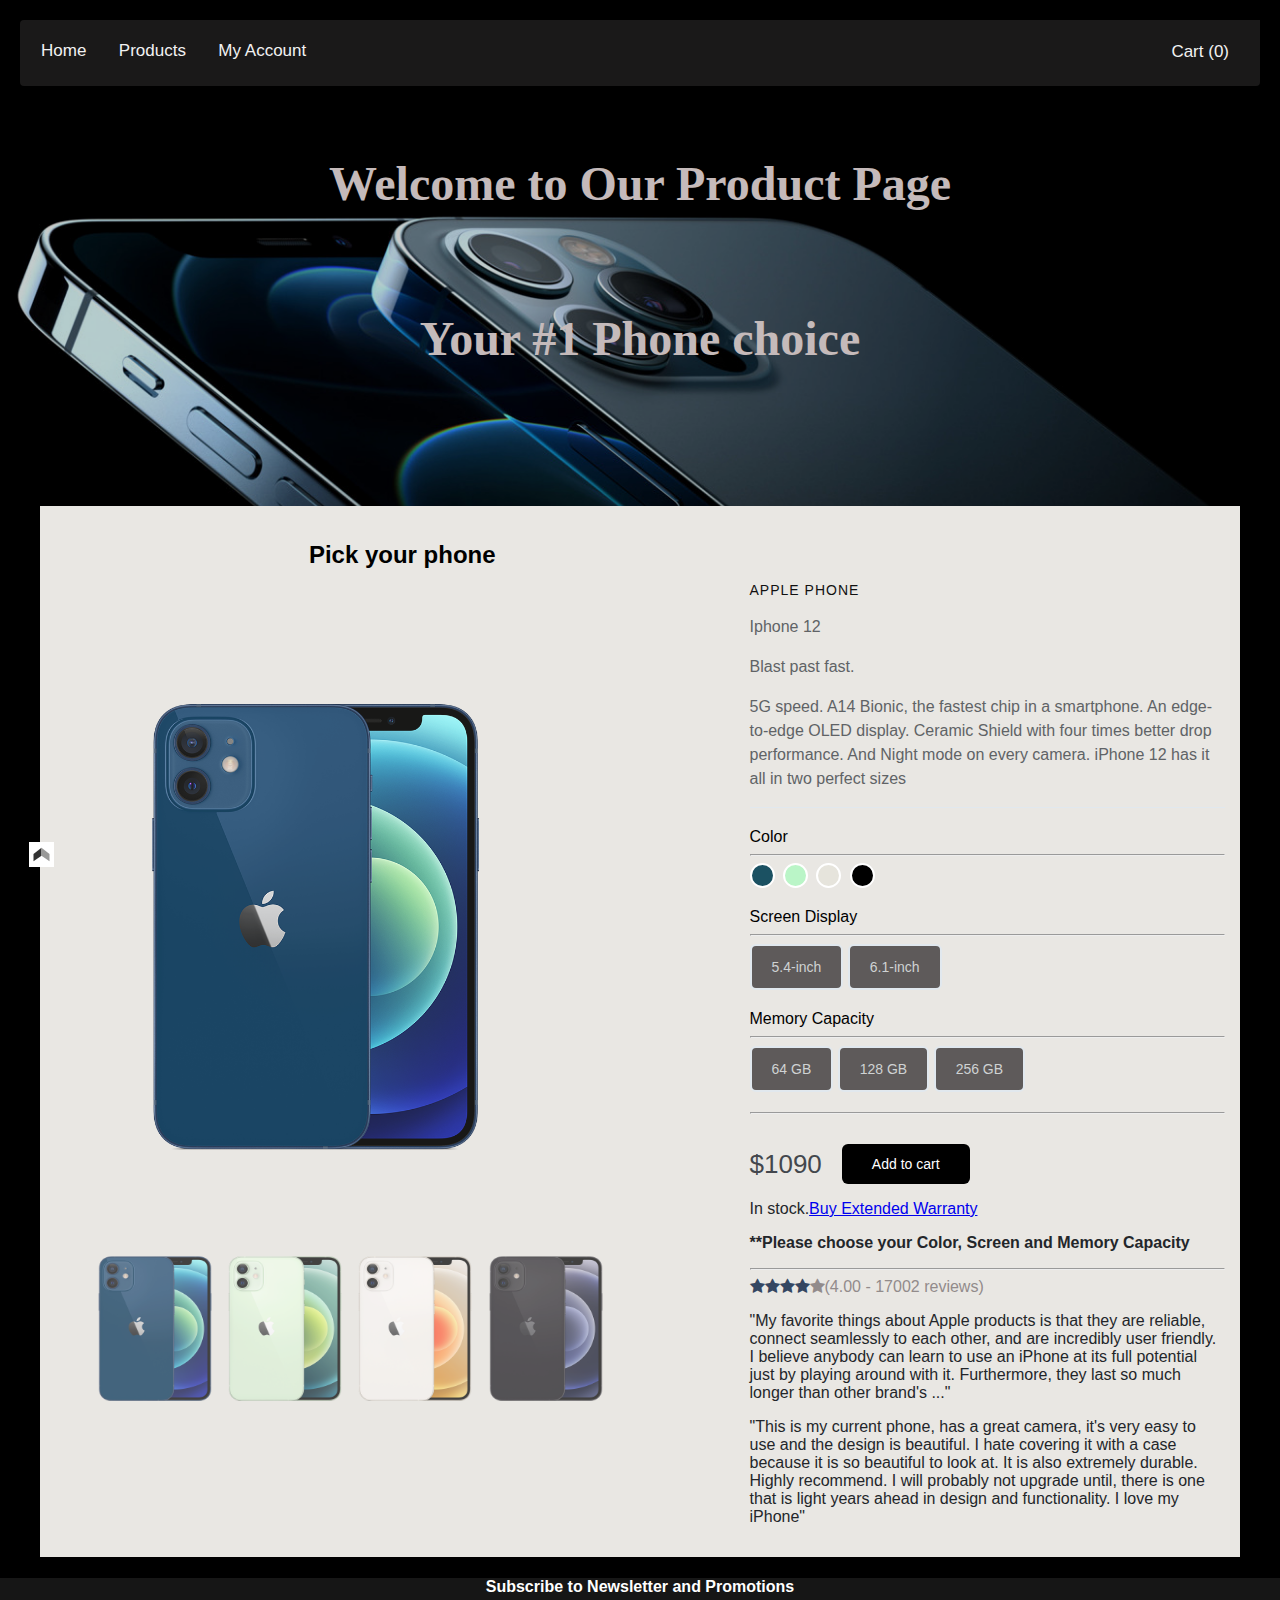
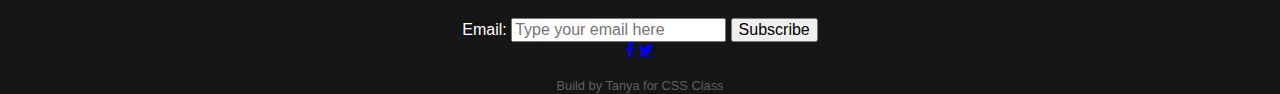
<file: index.html>
<!DOCTYPE html>
<html lang="en">
<head>
	<!-- Title -->
	<title>Project 2 - COMP1054 - Web Design</title>
	<link rel="stylesheet" href="https://cdnjs.cloudflare.com/ajax/libs/font-awesome/4.7.0/css/font-awesome.min.css"><!-- Social Media link -->
	<meta name="viewport" content="width=device-width, initial-scale=1.0" />	<!-- meta mobile -->
	<link rel="stylesheet" href="css/stylesheet.css"/>	<!-- stylesheet css -->
</head>
<body>
	<nav class="topnav" >
		<a href="#" id="menu-icon">	
	 		<i class="fa fa-bars" aria-hidden="true"></i><!--Navigation-->
		</a>
		<ul>
			<li><a href="index.html">Home</a></li>
			<li><a href="#">Products</a></li>
			<li><a href="#">My Account</a></li>
			<li class="nav-cart"><a href="cart.html">Cart (0)</a></li>
		</ul>
	</nav>
	<header><!-- header -->
		<h1>Welcome to Our Product Page</h1>	
		<h1>Your #1 Phone choice</h1>
	</header>

	<main class="container">	<!--main container -->
			<section>	<!-- section -->
				<h2>Pick your phone</h2>
				<div class="left-column">   <!--left side -->
					<div class="images"> <!--Images -->
						<img src="images/blue.jpg" alt="blue" id="expandedImg" style="width:100%">
					</div>
					<div class="row">
					<div class="column">
					<img  src="images/blue.jpg"  alt="blue"  width="180" height="200" onclick="myFunction(this);">
					</div>
					<div class="column">
					<img  src="images/green.jpg" alt="green" width="180" height="200" onclick="myFunction(this);">
					</div>
					<div class="column">
					<img  src="images/white.png" alt="white" width="180" height="200" onclick="myFunction(this);">
					</div>
					<div class="column">
					<img  src="images/black.png" alt="black" width="180" height="200" onclick="myFunction(this);">
					</div>
					</div>
				</div>
			</section>
			<!--right side -->
			<div class="right-column">
				<div class="product-description">
					<span>Apple phone</span>
					<p>Iphone 12</p>
					<p>Blast past fast.</p>
					<p>5G speed. A14 Bionic, the fastest chip in a smartphone.
					An edge-to-edge OLED display. Ceramic Shield with four times better drop performance. And Night mode on every camera. 
					iPhone 12 has it all in two perfect sizes</p>
				  </div>
				  <div class="product-configuration">
					<div class="product-color"><!--color picker-->
						<span>Color</span>
						<hr>
						<div class="color-choose">
						  <div>
							<input data-image="darkblue" type="radio" id="darkblue" name="color" value="darkblue" >
							<label for="darkblue"><span></span></label><!--color DARKBLUE-->
						  </div>
						  <div>
							<input data-image="green" type="radio" id="green" name="color" value="green" >
							<label for="green"><span></span></label><!--color GREEN-->
						  </div>
						  <div>
							<input data-image="white" type="radio" id="white" name="color" value="white">
							<label for="white"><span></span></label><!--color WHITE-->
						  </div>
						  <div>
							<input data-image="black" type="radio" id="black" name="color" value="black">
							<label for="black"><span></span></label><!--color BLACK-->
						  </div>
						</div>
					<div class="screen">
						<span>Screen Display</span>			<!--screen display configiration choices -->	 
						<hr>
						<div class="screen-choose">
							<button>5.4-inch</button>
							<button>6.1-inch</button>
						</div>
					  </div>
					  <div class="memory">
						<span>Memory Capacity </span><!--memory capacity configiration choices -->
						<hr>
						<div class="memory-choose"> 
						  <button>64 GB</button>
						  <button>128 GB</button>
						  <button>256 GB</button>
						</div>
						<hr>
					  </div>
					</div>
					<!-- Product Pricing -->
					<div class="product-price">
					  <span>$1090</span>
					  <a href="cart.html" class="cart-btn">Add to cart</a>  
					</div>
					<p>In stock.<a href="#">Buy Extended Warranty</a></p>	
					<p><b>**Please choose your Color, Screen and Memory Capacity</b></p>
					<hr>
				  <!--Reviews-->
				  <div class="review">
					<span class="fa fa-star yellow"></span>
					<span class="fa fa-star yellow"></span>
					<span class="fa fa-star yellow"></span>
					<span class="fa fa-star yellow"></span>
					<span class="fa fa-star"></span>
					<span>(4.00 - 17002 reviews)</span></div>
				  <P>"My favorite things about Apple products is that they are reliable, connect seamlessly to each other, and are incredibly user friendly. I believe anybody can learn to use an iPhone at its full potential just by playing around with it. Furthermore, they last so much longer than other brand's ..."</P>
				  <p>"This is my current phone, has a great camera, it's very easy to use and the design is beautiful.
					I hate covering it with a case because it is so beautiful to look at. It is also extremely durable. Highly recommend.
				    I will probably not upgrade until, there is one that is light years ahead in design and functionality. I love my iPhone"</p>
				
				</div></div>
				</main>
		<!-- end #container -->	
			<footer> <!--footer and subscribe form-->
			<!--subscribe form-->
			<h4>Subscribe to Newsletter and Promotions</h4> 
			<form action="#" method="get">
			  <label for="emailAddress" >Email:</label>
			  <input type="email" name="email" id="email" placeholder="Type your email here" required >
			  <button type="submit">Subscribe</button>
		  </form>
		  <!--end of the form-->
			<a href="#" class="fa fa-facebook"></a><!-- facebook social media icon -->
			<a href="#" class="fa fa-twitter"></a><!-- twitter social media icon -->
			<p><a href="#" title="go to top button" class="top"><img src="images/arrow.svg" alt="top" width="25" height="25" /></a></p><!--credit to https://loading.io/icon/fd3daj-->
			<p><small>Build by Tanya for CSS Class</small></p>
		</footer>
<script src="js.js"></script>
</body>
</html>
</file>
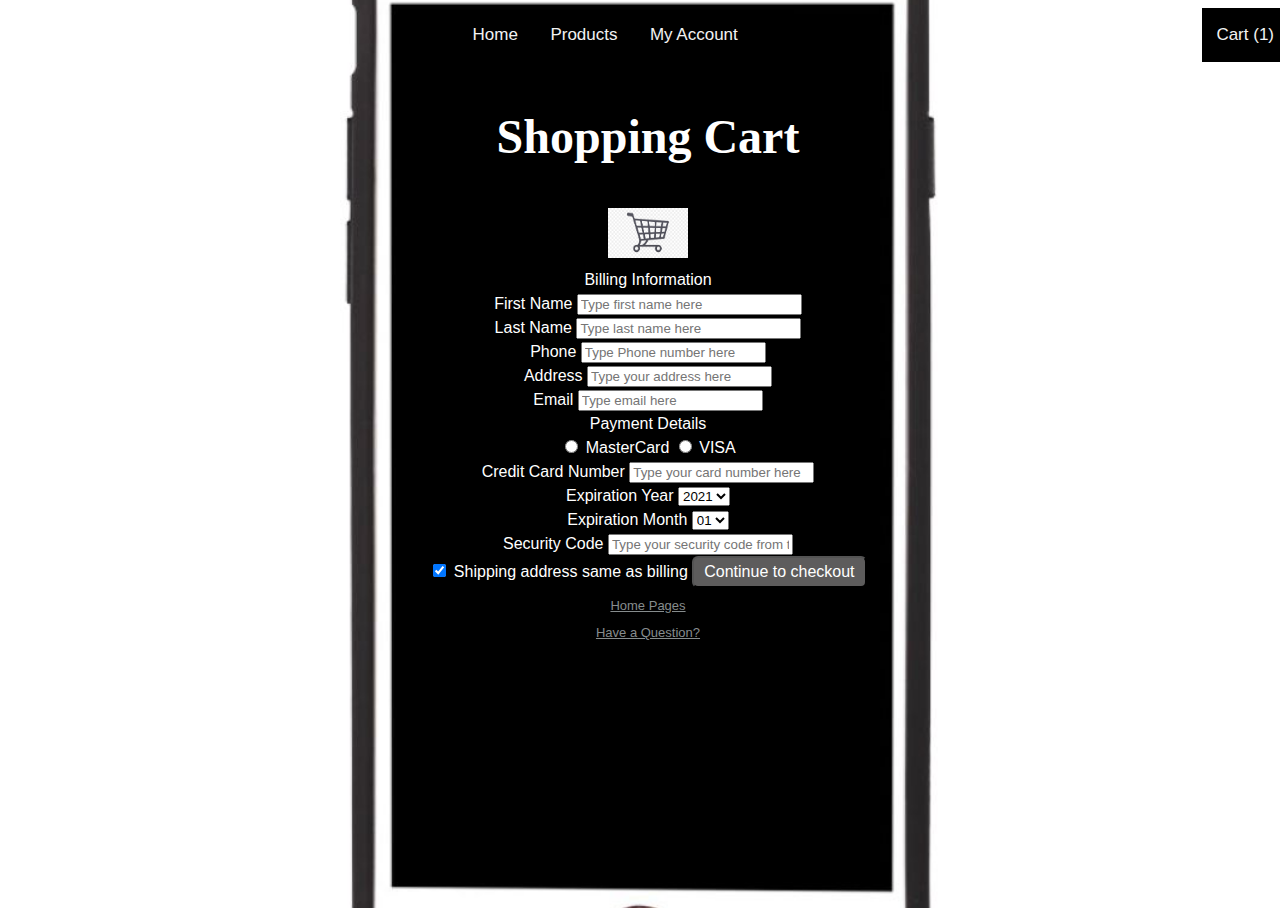
<file: cart.html>
<!DOCTYPE html>
<html lang="en">
	<head>
		<meta charset="utf-8" />
		<title>Cart</title>
		<meta name="Cart" content="Shopping Cart">
		<link rel="stylesheet" href="css/styles.css" />
	</head>
	<body>
        <nav class="topnav" >
            <a href="#" id="menu-icon">	
                 <i class="fa fa-bars" aria-hidden="true"></i><!--Navigation-->
                </a>
            <ul>
                <li><a href="index.html">Home</a></li>
                <li><a href="#">Products</a></li>
                <li><a href="#">My Account</a></li>
                <li class="nav-cart"><a href="cart.html">Cart (1)</a></li>
            </ul>
        </nav>
        <header>
        <h1>Shopping Cart</h1>
        <img src="images/cart.jpg" height="50" width="80" alt="cart" />
        </header>
		<main>
            <form>
            <fieldset>	
                <legend>Billing Information</legend>
                <div>
                    <label for = "fname">First Name</label>
                    <input type="text" id="fname" name="fname" size="25" placeholder="Type first name here" required/>
                </div>
                <div>
                  <label for = "lname">Last Name</label>
                  <input type="text" id="lname" name="lname" size="25" placeholder="Type last name here" required/>
                </div>					
                <div>
                  <label for = "phone">Phone</label>
                  <input type="tel" id="phone" name="phone" size="20" placeholder="Type Phone number here" required/>
                </div>
                <div>
                 <label for = "address">Address</label>
                 <input type="text" id="address" name="address" maxlength="40" placeholder="Type your address here" />
                </div>
                <label for="email">Email</label>
                <input type="email" id="email" name="email" placeholder="Type email here" required= "required"/>
                <fieldset>
                    <legend>Payment Details</legend>
                   <input type="radio" name="ccType" id="mc" value="MasterCard" />
                   <label for="mc">MasterCard</label>
                   <input type="radio" name="ccType" id="visa" value="VISA"/>
                   <label for="visa">VISA</label>
                   <div>
                   <label for="ccNumber">Credit Card Number</label>
                   <input id="ccNumber" type="text" name="ccNumber" placeholder="Type your card number here" required/>
                   </div>
                   <div>
                   <label for="ccYear">Expiration Year</label>
                   <select id="ccYear" name="ccYear" >
                       <option value="2021">2021</option>
                       <option value="2022">2022</option>
                       <option value="2023">2023</option>
                       <option value="2024">2024</option>	
                       <option value="2024">2025</option>
                       <option value="2024">2026</option>
                       <option value="2024">2027</option>
                       <option value="2024">2028</option>


                   </select>
                   </div>
                   <div>
                   <label for="ccMonth">Expiration Month</label>
                   <select name="ccMonth" id="ccMonth">
                           <option value="01">01</option>
                           <option value="02">02</option>
                           <option value="03">03</option>
                           <option value="04">04</option>
                           <option value="05">05</option>
                           <option value="06">06</option>
                           <option value="07">07</option>
                           <option value="08">08</option>
                           <option value="09">09</option>
                           <option value="10">10</option>
                           <option value="11">11</option>
                           <option value="12">12</option>
                       </select>
                   </div>
                   <div>
                       <label for="securitycode">Security Code</label>
                       <input id="securitycode" type="text" name="securitycode" placeholder="Type your security code from the back of your card" maxlength="3" required/>
                       </div>
                </fieldset>  
                      <label>
                        <input type="checkbox" checked="checked" name="sameadr"> Shipping address same as billing
                      </label>
                      <input type="submit" value="Continue to checkout" class="btn">
                    </form>
		</main>
		<footer>  
              <p><small><a href="index.html" title="Home">Home Pages</a></small></p>
              <p><small><a href="#" title="Support">Have a Question?</a></small></p>
	    </footer>
	</body>
</html>
</file>
<file: css/styles.css>
@charset "UTF-8";

html {/*putting the picture at the background*/
    font-family: 'Roboto', sans-serif;
    box-sizing: border-box;
    background-image: url("../images/unnamed.jpg");
    background-position: center;
    background-size:80% ;
    background-repeat: no-repeat;
    background-attachment: fixed;
    background-position: center;
    height: 100%;

    }
body {/*body*/
width: 100%;
min-height: 100vh;
display: flex;
flex-direction: column;
font-family: arial;
color:white;
text-align: center;
line-height: 1.5;
}
h2{
	font-size: 100%;
	text-shadow: 2px 2px 5px rgb(94, 91, 95);
	color: rgb(15, 15, 15);
}
/* navigation! */
ul {
  padding: 0;
  margin: 0;
  list-style: none;
}

nav a {
  float: left;
  display: block;
  color: #f2f2f2;
  text-align: center;
  padding: 14px 14px;
  text-decoration: none;
  font-size: 17px;
}

  a:hover {
    color: rgb(112, 108, 108);
  }
  a.active {
    color: black;
  }
  .nav-cart{
    display: block;
    float: right;
    color: #0c0b0b;
    background-color: black;
    text-decoration: none;
    font-size: 14px;
  }

h1{
font-family: gabriola;
font-size: 300%;
color: white;
text-align: center;

}
h3{	
	font-size: 200%;
	color: black;
}	
footer{
	color: rgb(22, 22, 22);
	position: relative;
    text-align: center;
    font-size:50%;

}
footer a{
  color: #868c8d;
  font-size: small;
}
p{
	font-size: 100%;
}

  
 .btn{/*btns*/

  display: inline-block;
  background-color: #5d5c5c;
  border-radius: 6px;
  font-size: 16px;
  color: #FFFFFF;
  text-decoration: none;
  padding: 5px 10px;
  transition: all .5s;
}
  .btn:hover{
    background-color: #868c8d;
}
  
img{
  border: dotted black;
}
fieldset{
  font-size: 100%;
  padding: 0%;
  position: relative;
  border: none;
}
.fieldset h1 {
  position: absolute;
  top: 0;
  font-size: 18px;
  line-height: 1;
  margin: -9px 0 0; /* half of font-size */
  background: #fff;
  padding: 0 3px;
}
@media   (min-width: 600px){
  header{
      flex-direction:row;
      color:black
  }
  #menu-icon {
  
    float: right;
    display: block;
    color: #020101;
    text-align: center;
    padding: 1px 1px;
    text-decoration: none;
    font-size: 17px;} 
}
@media   (min-width: 768px){
  #menu-icon {
      display: none;
  }
  nav ul {
      border:0;
      display: block;
      position: static;
      width: auto;

  }
  nav li {
      display: inline-block;
  }
  nav ul a:hover {
      background-color: rgb(180, 177, 177);
  }
  nav:hover #menu-icon {
    transition: 0.5s all ease;
    background-color: rgb(154, 156, 155);
    color: black;
}
}
</file>
<file: css/stylesheet.css>
@charset "UTF-8";
@import url(../css/normalize.css);	/*normalize css*/
@import url('https://fonts.googleapis.com/css2?family=Roboto:wght@300&display=swap'); /* roboto font import */


html {  /* html style */

  height: 100%;
  width: 100%;
  margin: 0;
  font-family:'roboto', sans-serif;
  box-sizing: border-box;
  background-color: rgb(0, 0, 0);
  }
*, *:before, *:after {
box-sizing: inherit;
  }  
  h1 {  /* h1 */

    font-family: Candara;
    font-size: 3em;
    text-align: center;
    margin: 0; 
    padding: 50px 100px;
    color: rgb(247, 233, 233);
  }
h2{
text-align: center;}

  /* header */

  header{
    background-image: url(../images/0.jpg);/*image at the header background*/
    background-repeat: no-repeat;
    background-size: cover;
    min-height: 400px;
    opacity: .8;

  }
  header p{
    text-align: center;
    color: cornsilk;
    font-family: Arial, Helvetica, sans-serif;

  }
  /* container */

.container {
  max-width: 1200px;
  margin: 0 auto;
  padding: 15px;
  display: flex;
  background-color: rgb(233, 231, 227);
}

/* right Columns */

 
.right-column {
  width: 55%;
  margin-top: 60px;
}

/* Left Column */

.left-column {
  width: 75%;
  position: relative;
}
.left-column {
  opacity: .9;

}
 img {  /* images style */
transition: transform .5s, fillter 0.5s ease-in-out;
}
img:hover  {
transform:scale(1.5)
}
/* descrption of the product */
.product-description {  
  border-bottom: 1px solid #E1E8EE;
  margin-bottom: 20px;
}
.product-description span {
  font-size: 14px;
  color: #111111;
  letter-spacing: 1px;
  text-transform: uppercase;
  text-decoration: none;
}
.product-description h1 {
  font-weight:100;
  font-size: 52px;
  color: #686d72;
  letter-spacing: -2px;
}
.product-description p {
  font-size: 16px;
  font-weight: 300;
  color: #606366;
  line-height: 24px;
} /*end of description*/

/*colors*/
.product-color {
  margin-bottom: 30px;
}
 
.color-choose div {
  display: inline-block;
}
 /*lets choose the colors...*/
.color-choose input[type="radio"] {
  display: none;
}
 
.color-choose input[type="radio"] + label span {
  display: inline-block;
  width: 25px;
  height: 25px;
  margin: -1px 4px 0 0;
  vertical-align: middle;
  cursor: pointer;
  border-radius: 50%;
}
 
.color-choose input[type="radio"] + label span {
  border: 2px solid #FFFFFF;
  
}
 
.color-choose input[type="radio"]#darkblue + label span {
  background-color: #1b5162;
}
.color-choose input[type="radio"]#green + label span {
  background-color: #baf5c7;
}
.color-choose input[type="radio"]#white + label span  {
  background-color: #e6e4dc;
}
.color-choose input[type="radio"]#black + label span {
  background-color: #000000;
}
/*when checked*/
.color-choose #darkblue:checked + label span{
  box-shadow:  0 0 0 1px #073b4d;
}
.color-choose #green:checked + label span {
  box-shadow:  0 0 0 1px #89d99a;
}
.color-choose #white:checked + label span {
  box-shadow:  0 0 0 1px #a1a199;
}
.color-choose #black:checked + label span {
  box-shadow:  0 0 0 1px #000000;
}

/*end colors*/

.memory-choose, .screen-choose,.color-choose {  /* all button/colors radio margin */

  margin-bottom: 20px;
}
 
.memory-choose button , .screen-choose button  {  /* memory and screen capacity  button */

  border: 2px solid #E1E8EE;
  border-radius: 6px;
  padding: 13px 20px;
  font-size: 14px;
  color: #cfd2d3;
  background-color: rgb(94, 90, 90);
  cursor: pointer;
  transition: all .5s;
}
.memory-choose button:hover,
.memory-choose button :active,
.memory-choose button :focus,
.screen-choose button:hover,
.screen-choose button :active,
.screen-choose button :focus
{
  border: 2px solid #021220;
  outline: none;
}
 
  /* price style */

.product-price {
  display: flex;
  align-items: center;
}
 
.product-price span {
  font-size: 26px;
  font-weight: 300;
  color: #43474D;
  margin-right: 20px;
}
  /* add to cart button style */
.cart-btn {
  display: inline-block;
  background-color: #000000;
  border-radius: 6px;
  font-size: 14px;
  color: #FFFFFF;
  text-decoration: none;
  padding: 12px 30px;
  transition: all .5s;
}
.cart-btn:hover {
  background-color: #888d86;
}
/*reviews*/
.review{
  display: flex;
  color: rgb(146, 139, 139);
}
.yellow{
  color:#344661;
}
/* navigation! */
nav{
  margin:20px;
  position: relative;
}

nav ul {
  display: none; 
  list-style-type: none;
  padding: 7px;
  margin: 0;
  position: absolute;
  top: 40px;
  right: 0;
  width: 250px;
  border: 1px solid rgb(200,200,200);
  border-radius: 4px;
  border-top-right-radius: 0;
}

nav ul a {
  float: left;
  display: block;
  color: #f2f2f2;
  text-align: center;
  padding: 14px 14px;
  text-decoration: none;
  font-size: 17px;
  transition: 0.5s all ease;
}

  a:hover {
    color: rgb(204, 197, 197);
  }
a.active {
    color: rgb(102, 102, 102);
  }
nav:focus ul,
nav:hover ul {
     display: block; 

}

.nav-cart{/*cart navigation*/
  float: right;
  display: block;
  color: #f2f2f2;
  text-align: center;
  padding: 1px 10px;
  text-decoration: none;
  font-size: 17px;
  } 
nav:hover #menu-icon {
  transition: 0.5s all ease;
  background-color: rgb(75, 77, 76);
  }
#menu-icon {
  display: inline-block;
  width: 40px;
  height: 40px;
  font-size: 35px;
  text-align: center;
  transition: 0.5s all ease;
  color: #606366;
  }
  /*responsive nav*/
  
@media all and (max-width: 600px){
 header{
  flex-direction:row;
  color:rgb(121, 118, 118)
    }}
@media  (min-width: 768px){
  #menu-icon {
 display: none;
      }
nav ul {
  border:0;
  display: block;
  position: static;
  width: auto;
  background-color: rgb(26, 25, 25);
    }
nav li {
  display: inline-block;
      }
nav ul a:hover {
  background-color: grey;
}
nav:hover #menu-icon {
transition: 0.5s all ease;
background-color: rgb(124, 124, 124);
}
}
  
/*footer*/
footer{
  background:rgb(22, 22, 22);
  color:white;
  text-align: center;

}

form button{
  color: black;
}
footer a.top{/*arrow to top*/
  position: fixed;
  bottom: 1.5em;
  left: 1.5em;
  padding: 5px;
 
  border-radius: 28px;
  transition: 0.5s all ease;
}
p small{
  color: #615d62;
}
/*footer end*/
p{
  color: #23262a;
}
body {
  margin: 0;
  font-family: Arial;
}

/* The columns that floats next to each other */
.column {
  float: left;
  width: 25%;
  padding: 10px;
}

/* Style the images inside the grid */
.column img {
  opacity: 0.8; 
  cursor: pointer; 
}

.column img:hover {
  opacity: 1;
}
/* Clear floats after the columns */
.row:after {
  content: "";
  display: table;
  clear: both;
}

/* The expanding image container */
.images {
  position: relative;
}
</file>
